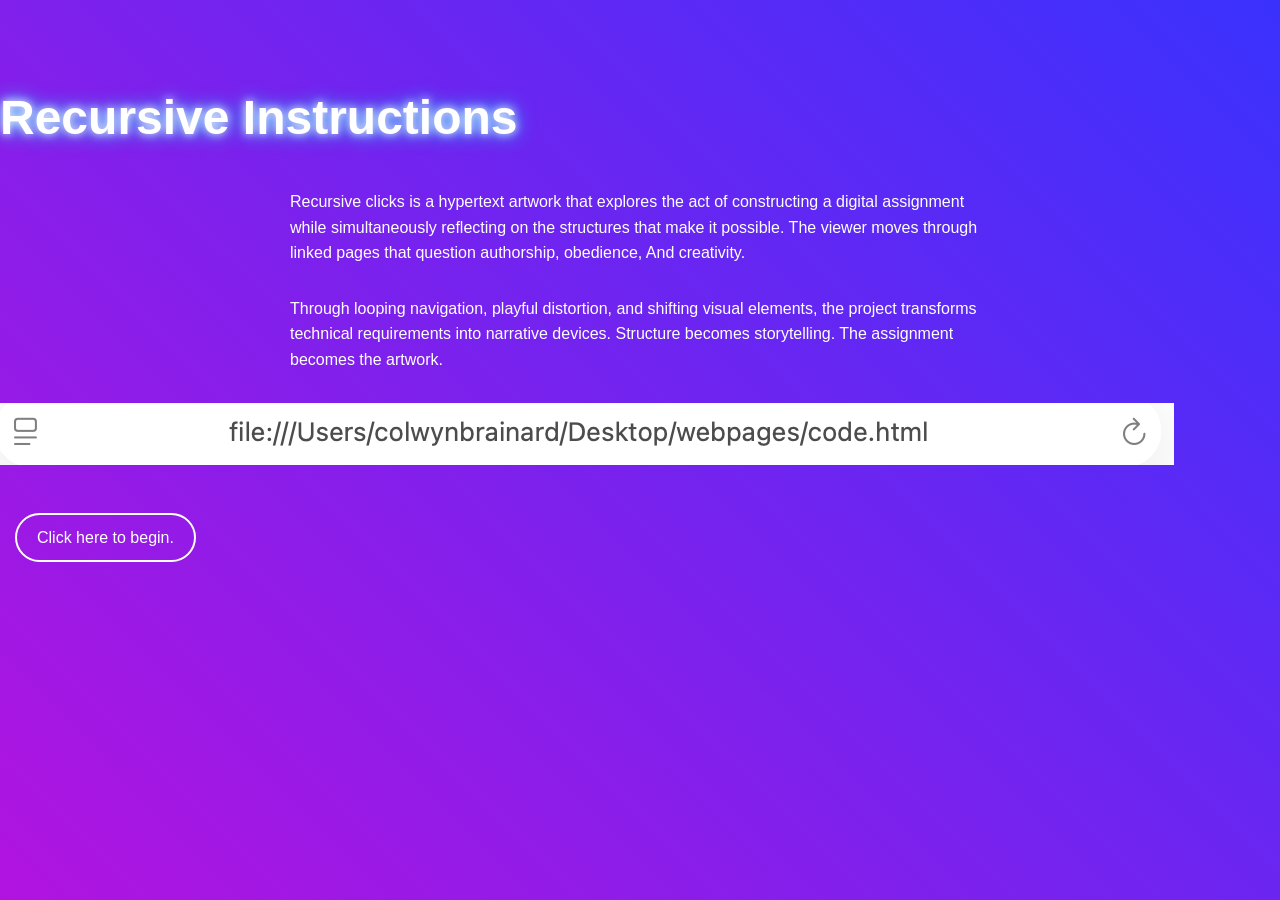
<file: hypertext1/index.html>
<!DOCTYPE html>
<html>
<head>
  <title>Recursive Clicks</title>
  <link rel="stylesheet" href="style.css">
</head>
<body>

<h1>Recursive Instructions</h1>

<p>
Recursive clicks is a hypertext artwork that explores
the act of constructing a digital assignment while simultaneously
reflecting on the structures that make it possible. The viewer
moves through linked pages that question authorship, obedience,
And creativity.
</p>

<p>
Through looping navigation, playful distortion, and shifting
visual elements, the project transforms technical requirements
into narrative devices. Structure becomes storytelling.
The assignment becomes the artwork.
</p>

<img src="images/screenshot.png" alt="Screenshot of the hypertext project" class="landing-image">

<br><br>

<a href="start.html">Click here to begin.</a>

</body>
</html>
</file>
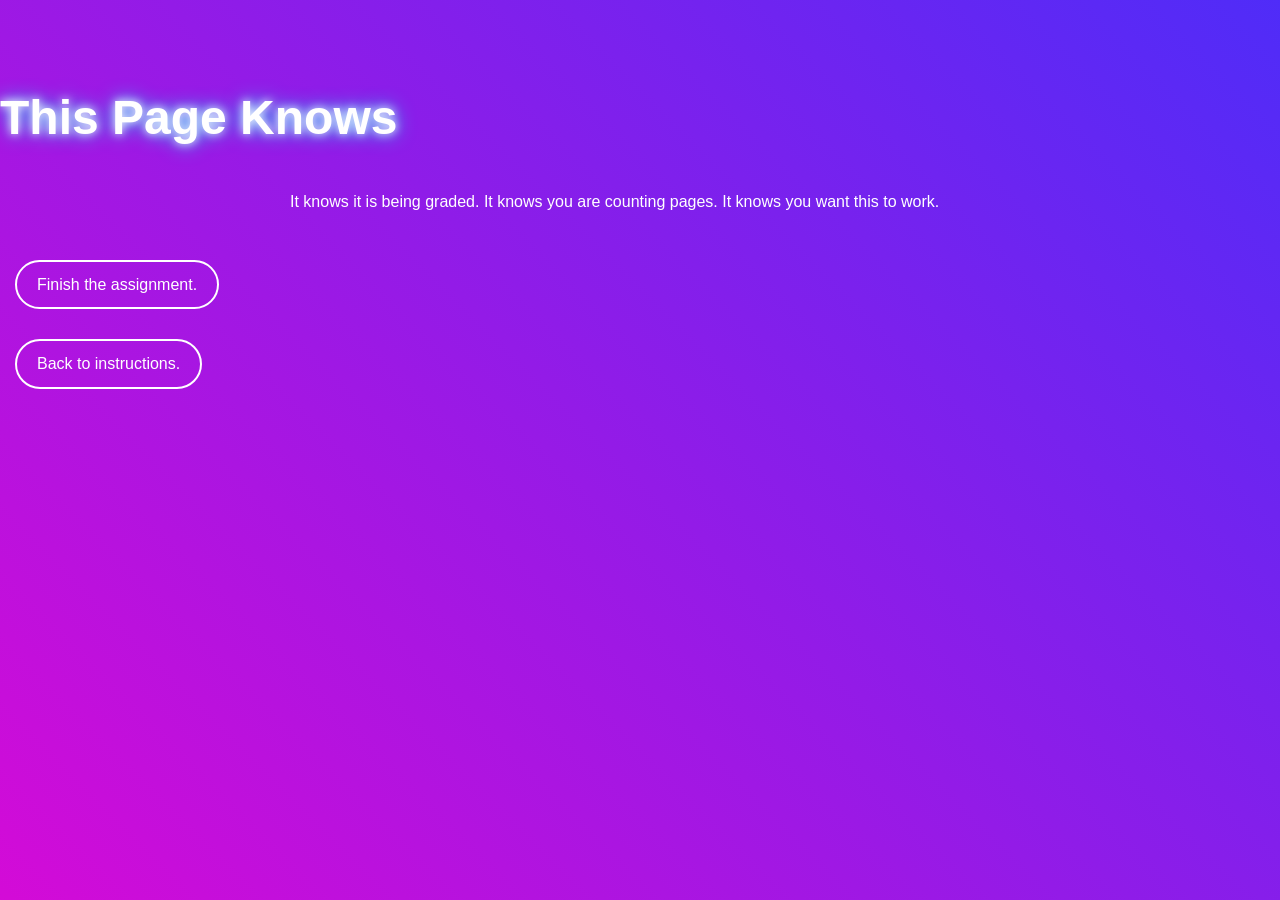
<file: hypertext1/break.html>
<!DOCTYPE html>
<html>
<head>
  <title>Break</title>
  <link rel="stylesheet" href="style.css">
</head>
<body class="break-page">

<h1>This Page Knows</h1>

<p>
It knows it is being graded.
It knows you are counting pages.
It knows you want this to work.
</p>

<a href="submit.html">Finish the assignment.</a>
<br>
<a href="instruction.html">Back to instructions.</a>

</body>
</html>
</file>
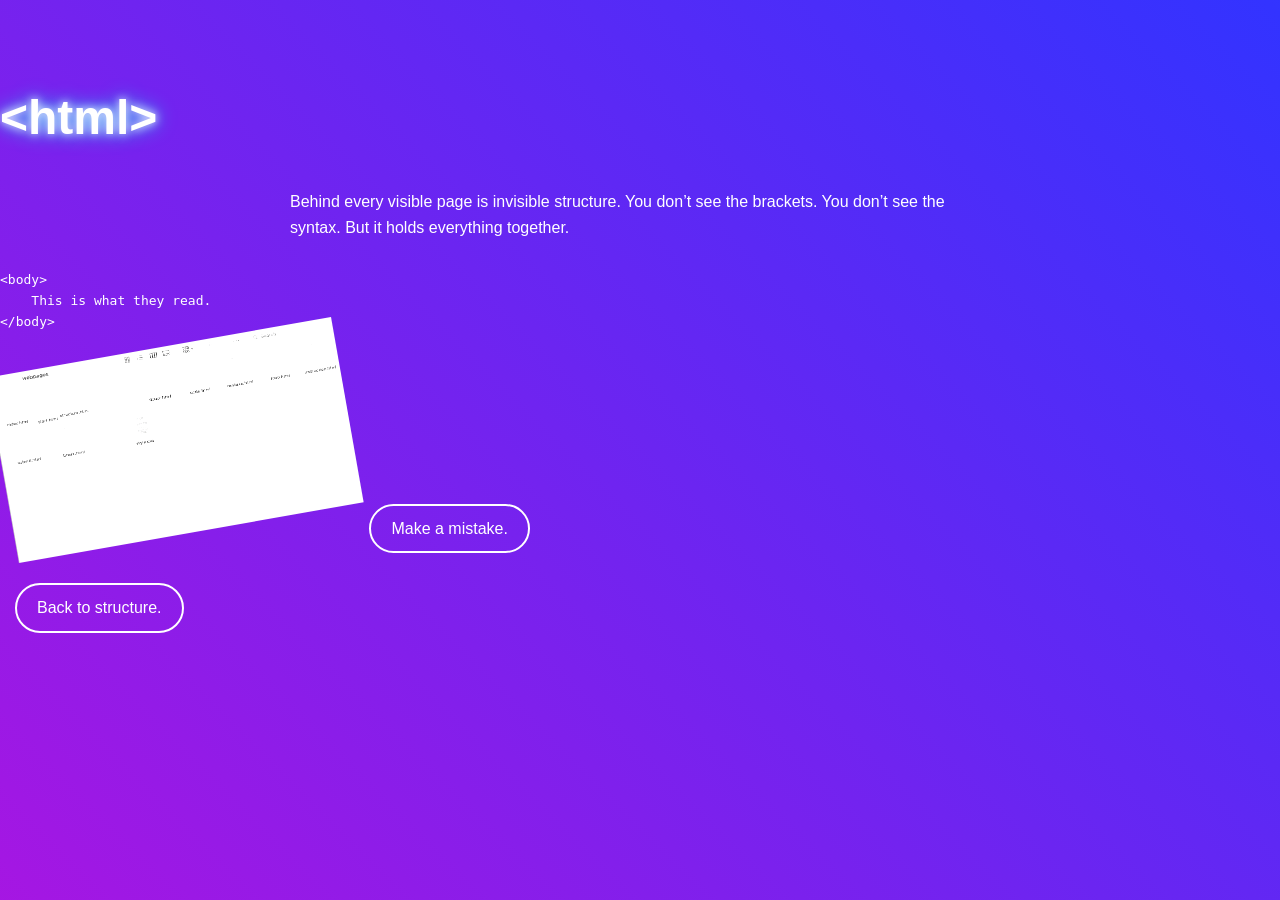
<file: hypertext1/code.html>
<!DOCTYPE html>
<html>
<head>
  <title>The Code</title>
  <link rel="stylesheet" href="style.css">
</head>
<body>

<h1>&lt;html&gt;</h1>

<p>
Behind every visible page is invisible structure.
You don’t see the brackets.
You don’t see the syntax.
But it holds everything together.
</p>

<pre>
&lt;body&gt;
    This is what they read.
&lt;/body&gt;
</pre>

<img src="images/folder.png" class="img-glitch">

<a href="mistake.html">Make a mistake.</a>
<br>
<a href="structure.html">Back to structure.</a>

</body>
</html>
</file>
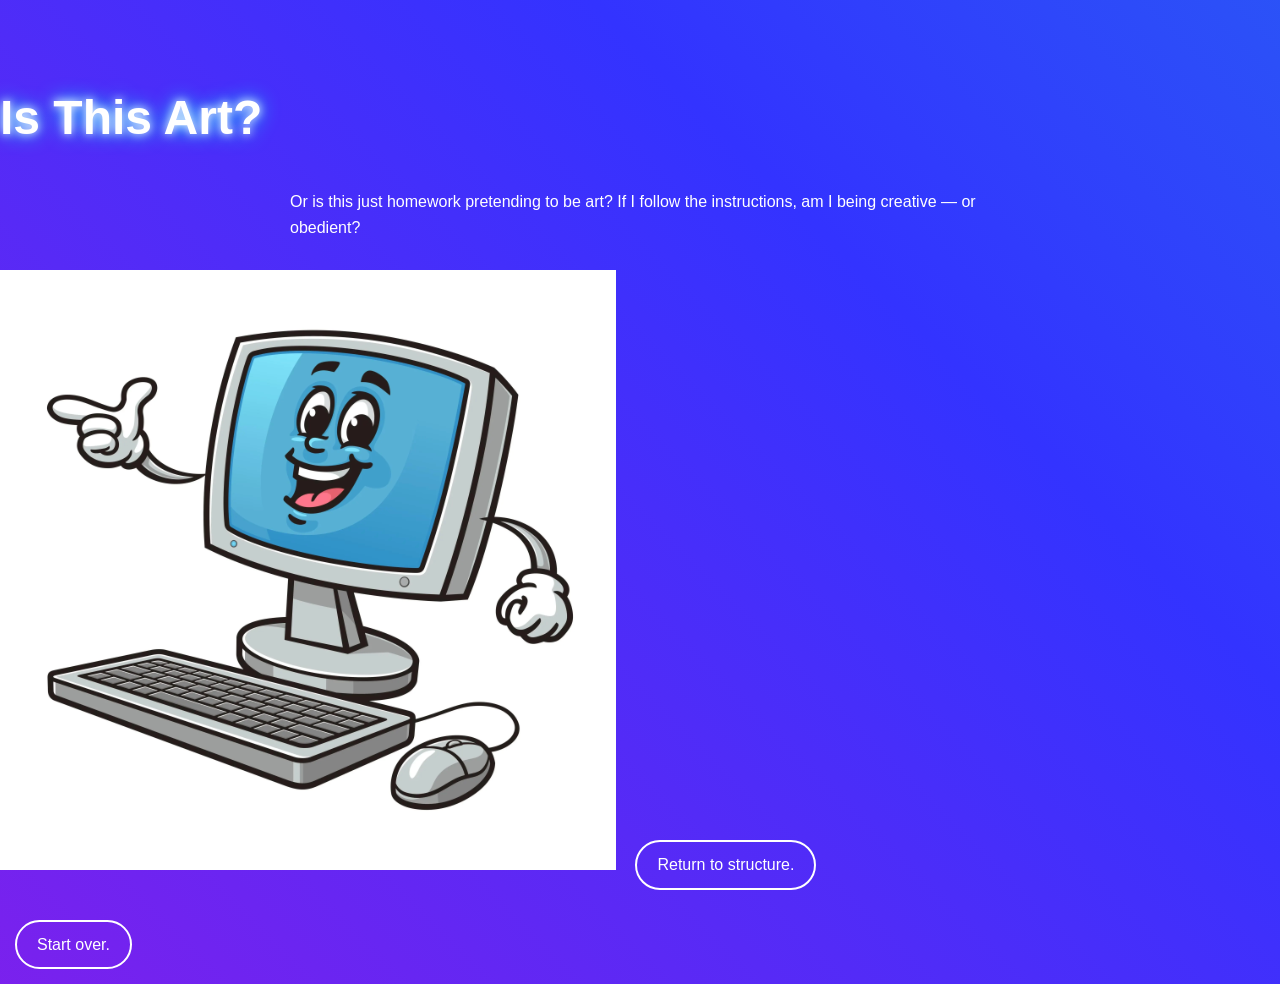
<file: hypertext1/doubt.html>
<!DOCTYPE html>
<html>
<head>
  <title>Doubt</title>
  <link rel="stylesheet" href="style.css">
</head>
<body>

<h1>Is This Art?</h1>

<p>
Or is this just homework pretending to be art?
If I follow the instructions,
am I being creative —
or obedient?
</p>

<img src="images/online.png">

<a href="structure.html">Return to structure.</a>
<br>
<a href="start.html">Start over.</a>

</body>
</html>
</file>
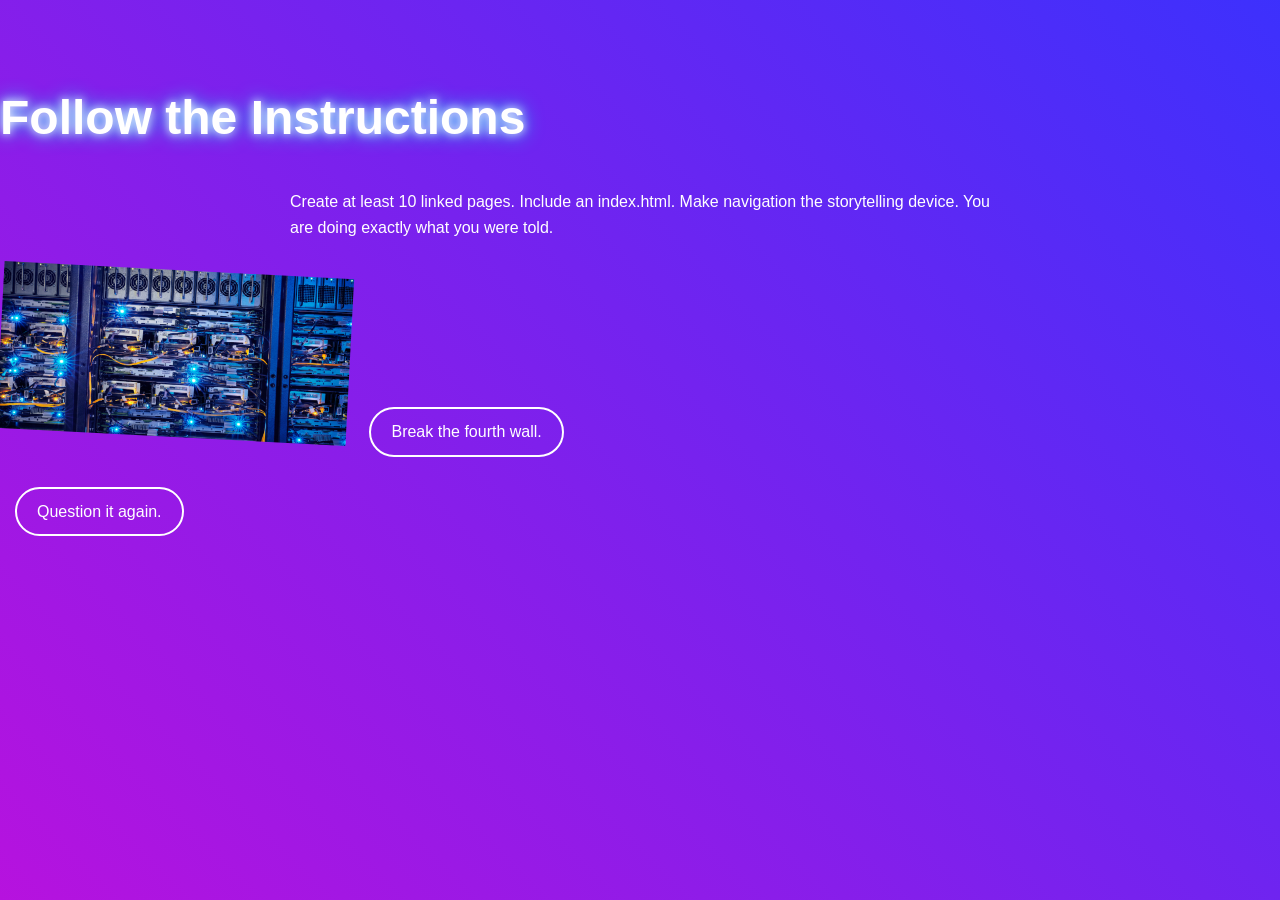
<file: hypertext1/instruction.html>
<!DOCTYPE html>
<html>
<head>
  <title>Instructions</title>
  <link rel="stylesheet" href="style.css">
</head>
<body>

<h1>Follow the Instructions</h1>

<p>
Create at least 10 linked pages.
Include an index.html.
Make navigation the storytelling device.
You are doing exactly what you were told.
</p>

<img src="images/server.png" class="img-medium">

<a href="break.html">Break the fourth wall.</a>
<br>
<a href="doubt.html">Question it again.</a>

</body>
</html>
</file>
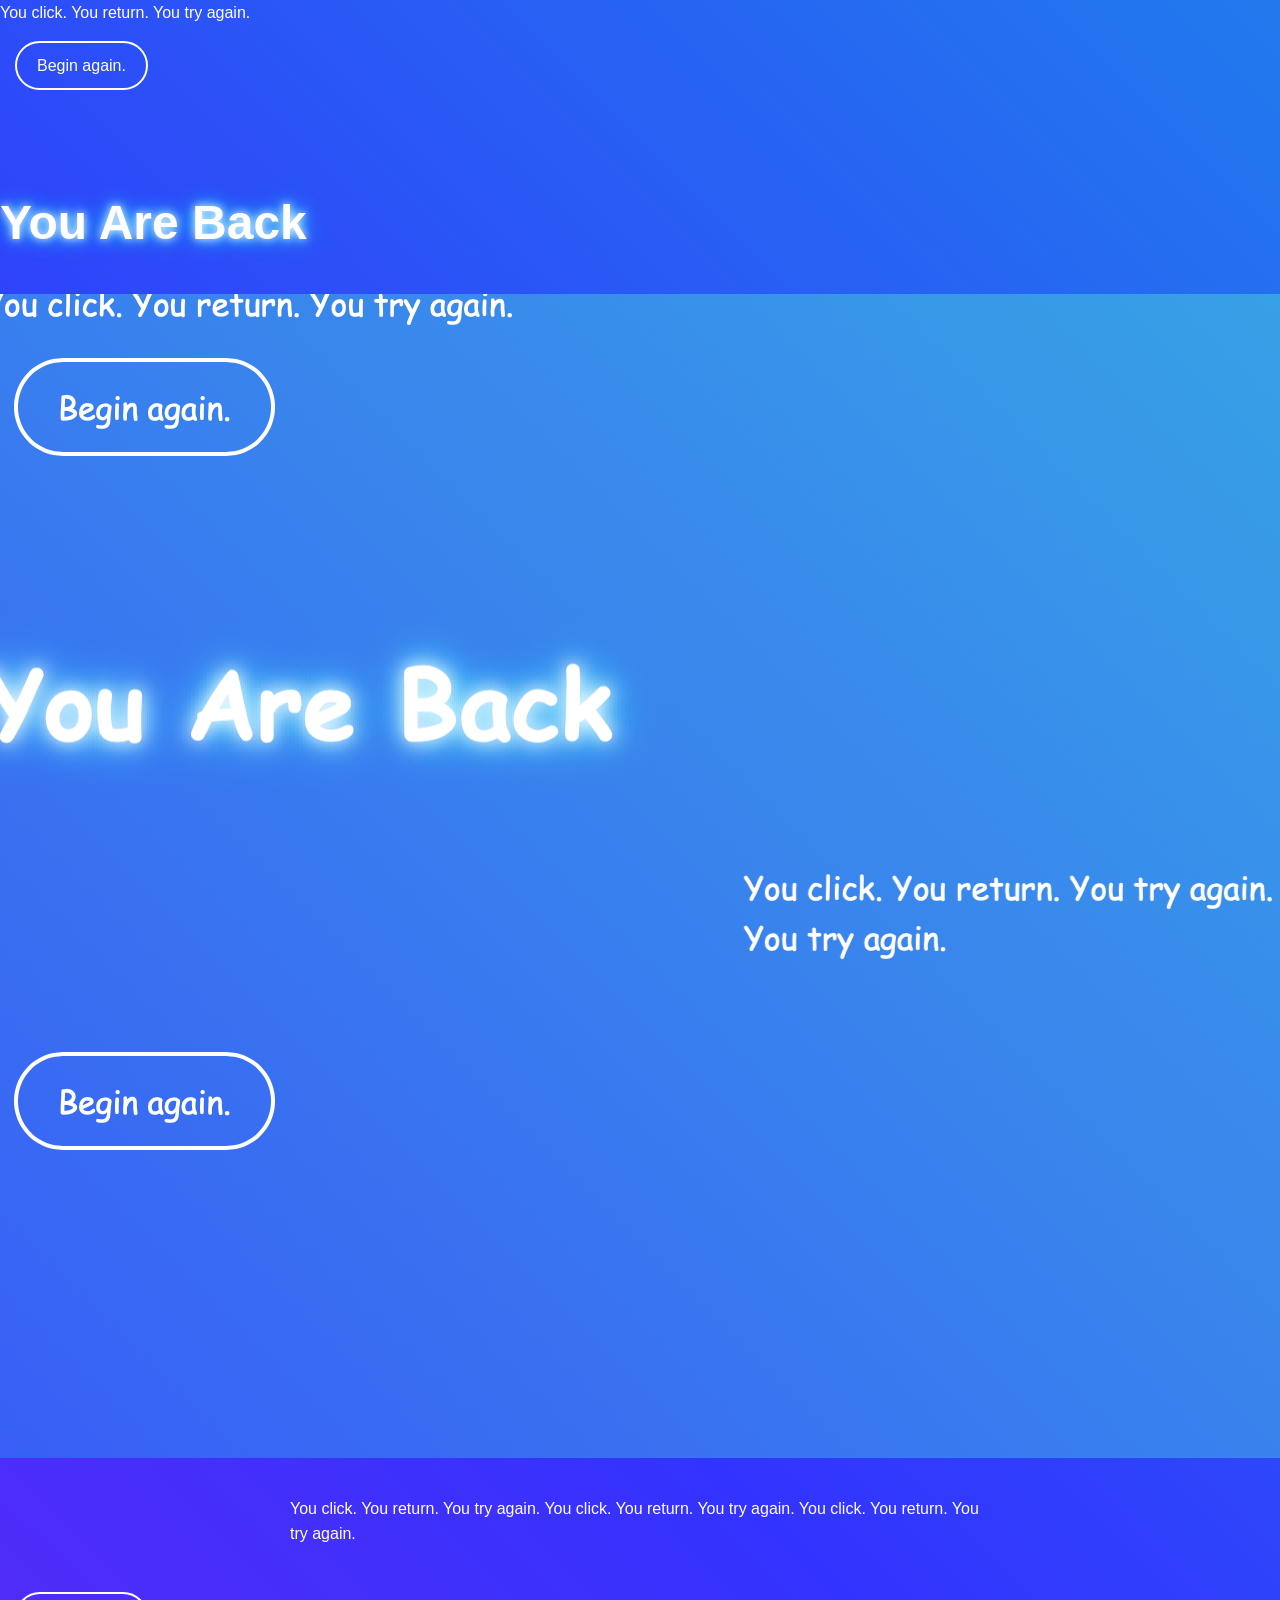
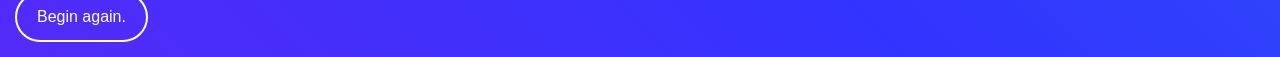
<file: hypertext1/loop.html>
<!DOCTYPE html>
<html>
<head>
  <title>Loop</title>
  <link rel="stylesheet" href="style.css">
</head>
<body class="loop-page">

<div class="orbit">
    <div class="orbit-text">
        You click. You return. You try again.
    </div>
</div>

<a href="start.html">Begin again.</a>

</body>

<h1>You Are Back</h1>

<img src="images/loop.png">

<p class="loop-text">
You click. You return. You try again.
You click. You return. You try again.
You click. You return. You try again.
</p>

<a href="start.html">Begin again.</a>

</body>
</html>
</file>
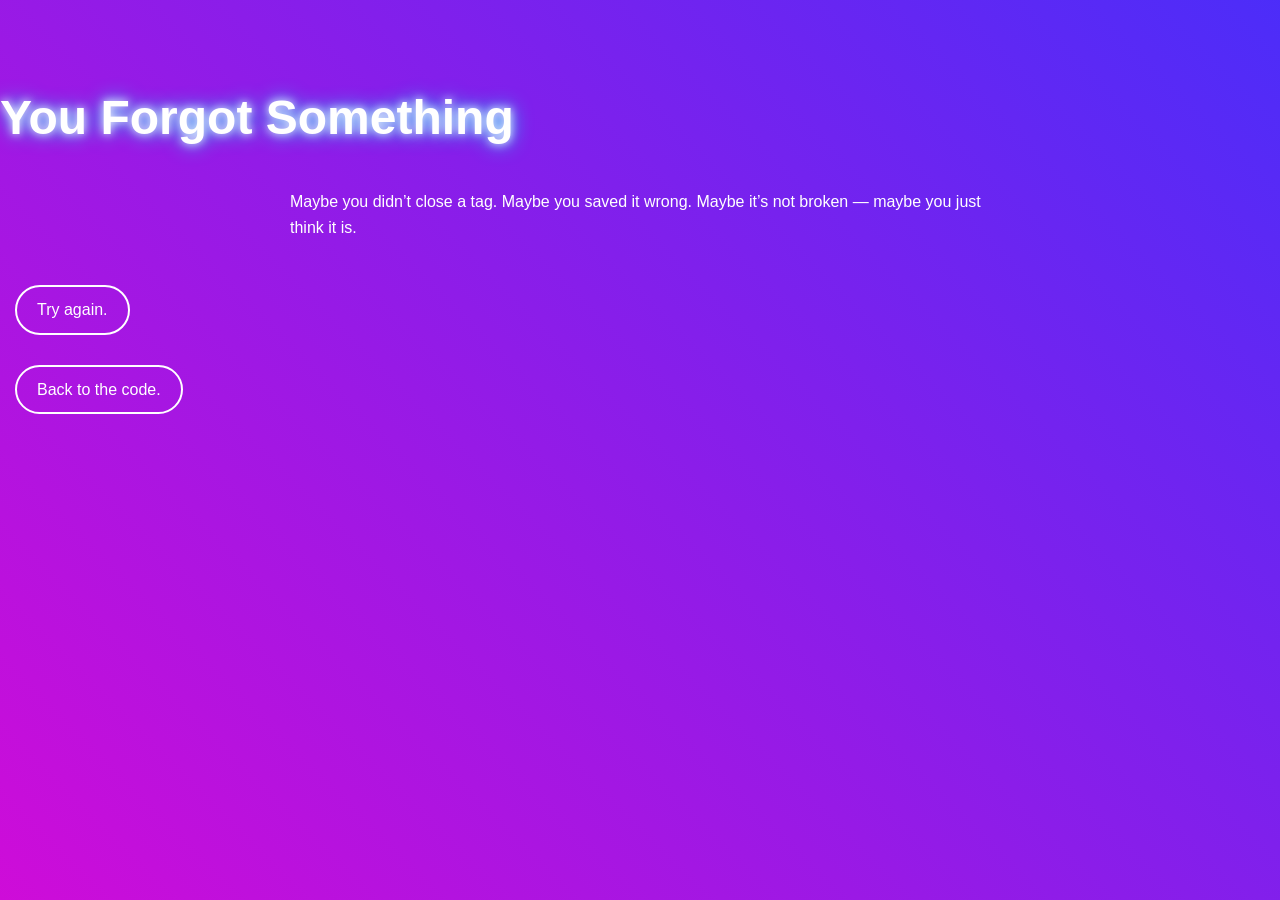
<file: hypertext1/mistake.html>
<!DOCTYPE html>
<html>
<head>
  <title>Error</title>
  <link rel="stylesheet" href="style.css">
</head>
<body>

<h1>You Forgot Something</h1>

<p>
Maybe you didn’t close a tag.
Maybe you saved it wrong.
Maybe it’s not broken —
maybe you just think it is.
</p>

<a href="loop.html">Try again.</a>
<br>
<a href="code.html">Back to the code.</a>

</body>
</html>
</file>
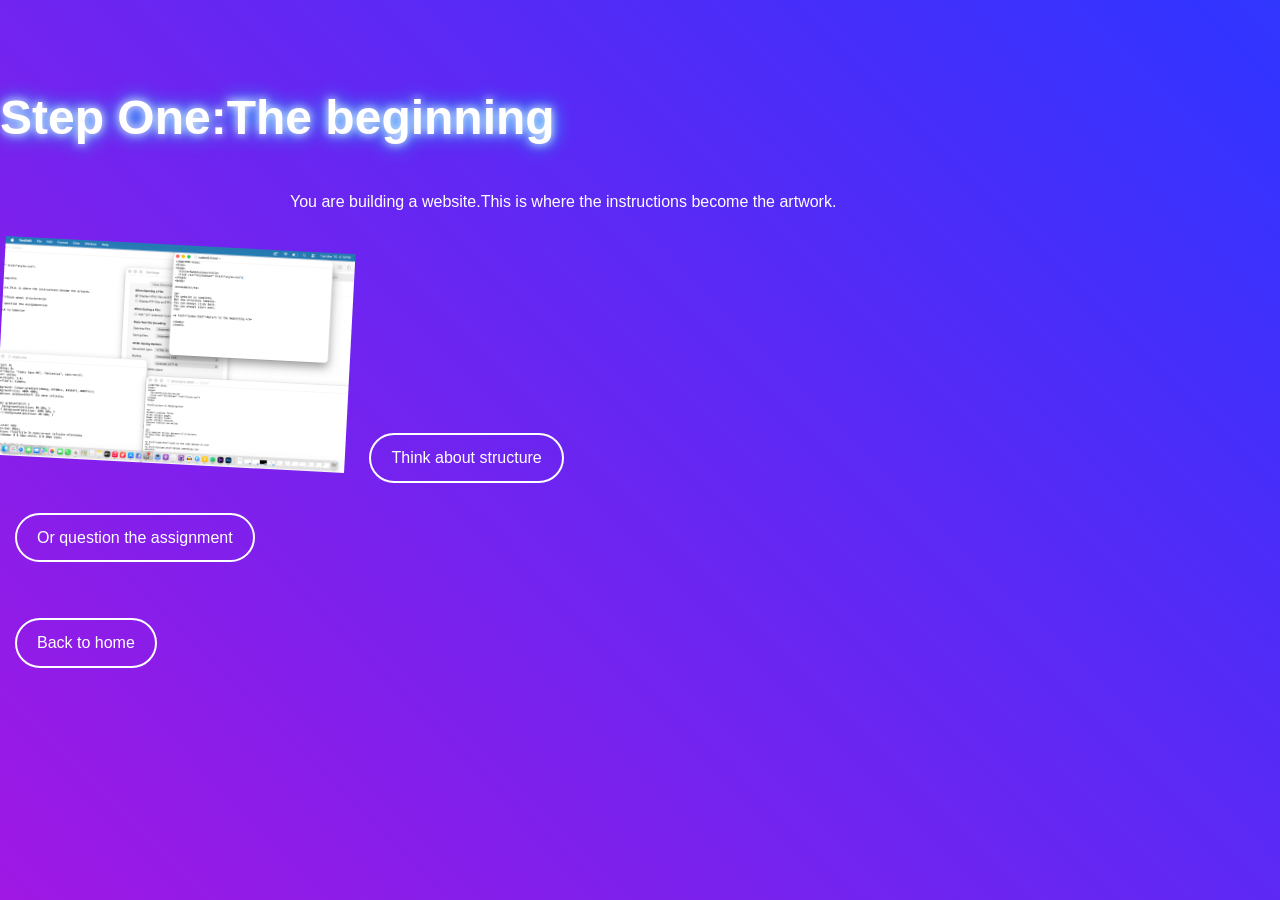
<file: hypertext1/start.html>
<!DOCTYPE html>
<html>
<head>
  <title>Start</title>
  <link rel="stylesheet" href="style.css">
</head>
<body>

<h1>Step One:The beginning</h1>

<p>
You are building a website.This is where the instructions become the artwork.
</p>

<img src="images/windows.png" class="img-medium">

<a href="structure.html">Think about structure</a>
<br>
<a href="doubt.html">Or question the assignment</a>
<br><br>
<a href="index.html">Back to home</a>

</body>
</html>
</file>
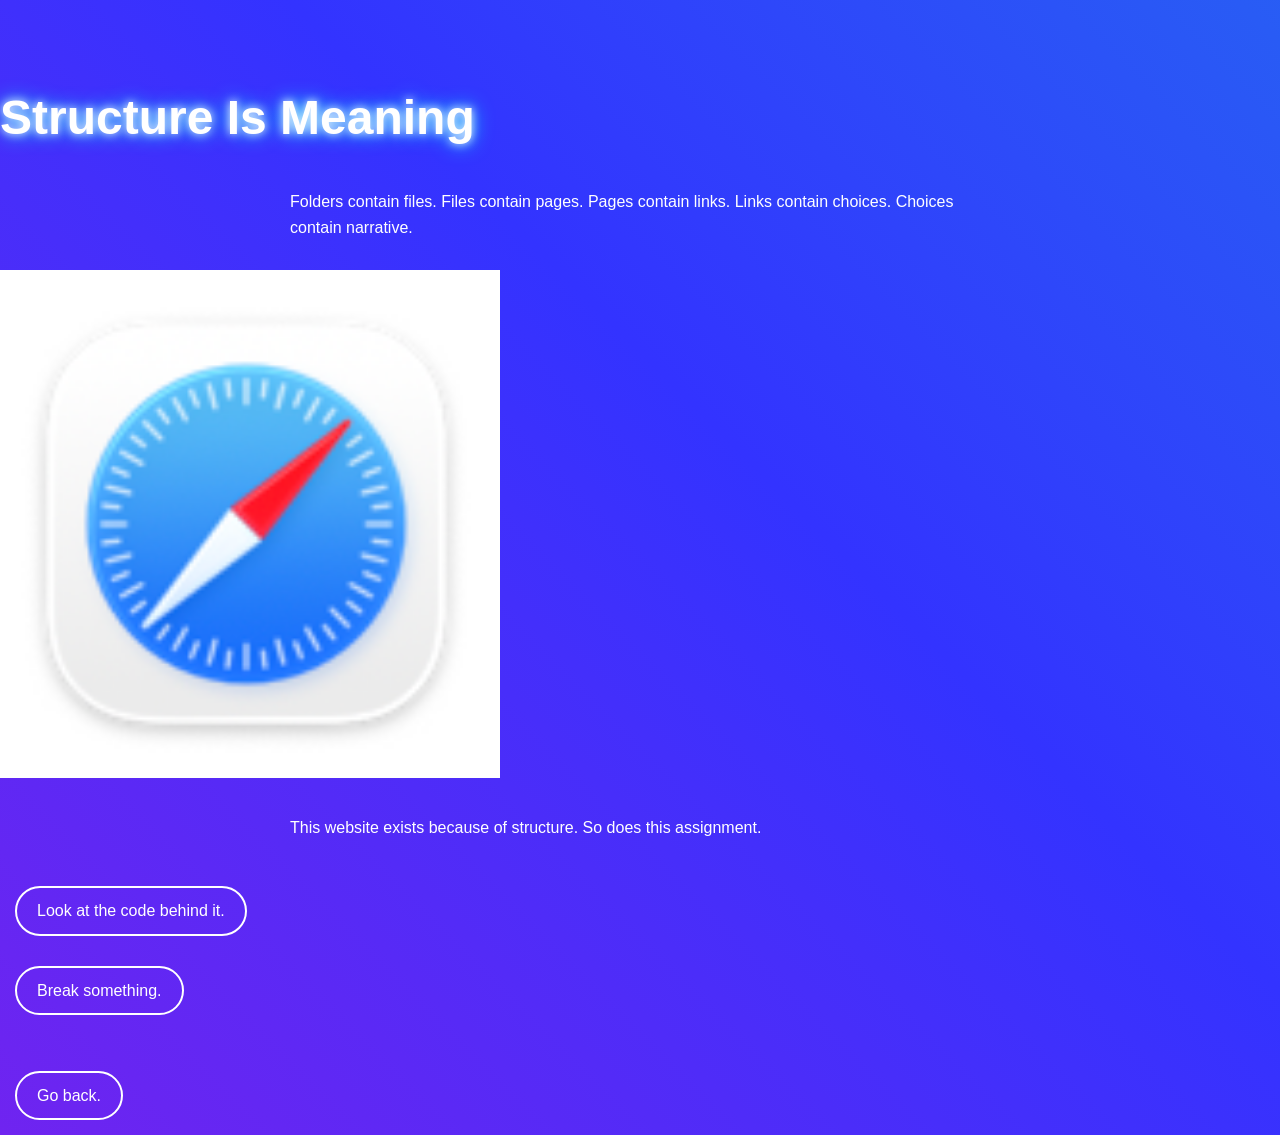
<file: hypertext1/structure.html>
<!DOCTYPE html>
<html>
<head>
  <title>Structure</title>
  <link rel="stylesheet" href="style.css">
</head>
<body>

<h1>Structure Is Meaning</h1>

<p>
Folders contain files.
Files contain pages.
Pages contain links.
Links contain choices.
Choices contain narrative.
</p>

<img src="images/safari.png" class="img-large">

<p>
This website exists because of structure.
So does this assignment.
</p>

<a href="code.html">Look at the code behind it.</a>
<br>
<a href="mistake.html">Break something.</a>
<br><br>
<a href="start.html">Go back.</a>

</body>
</html>
</file>
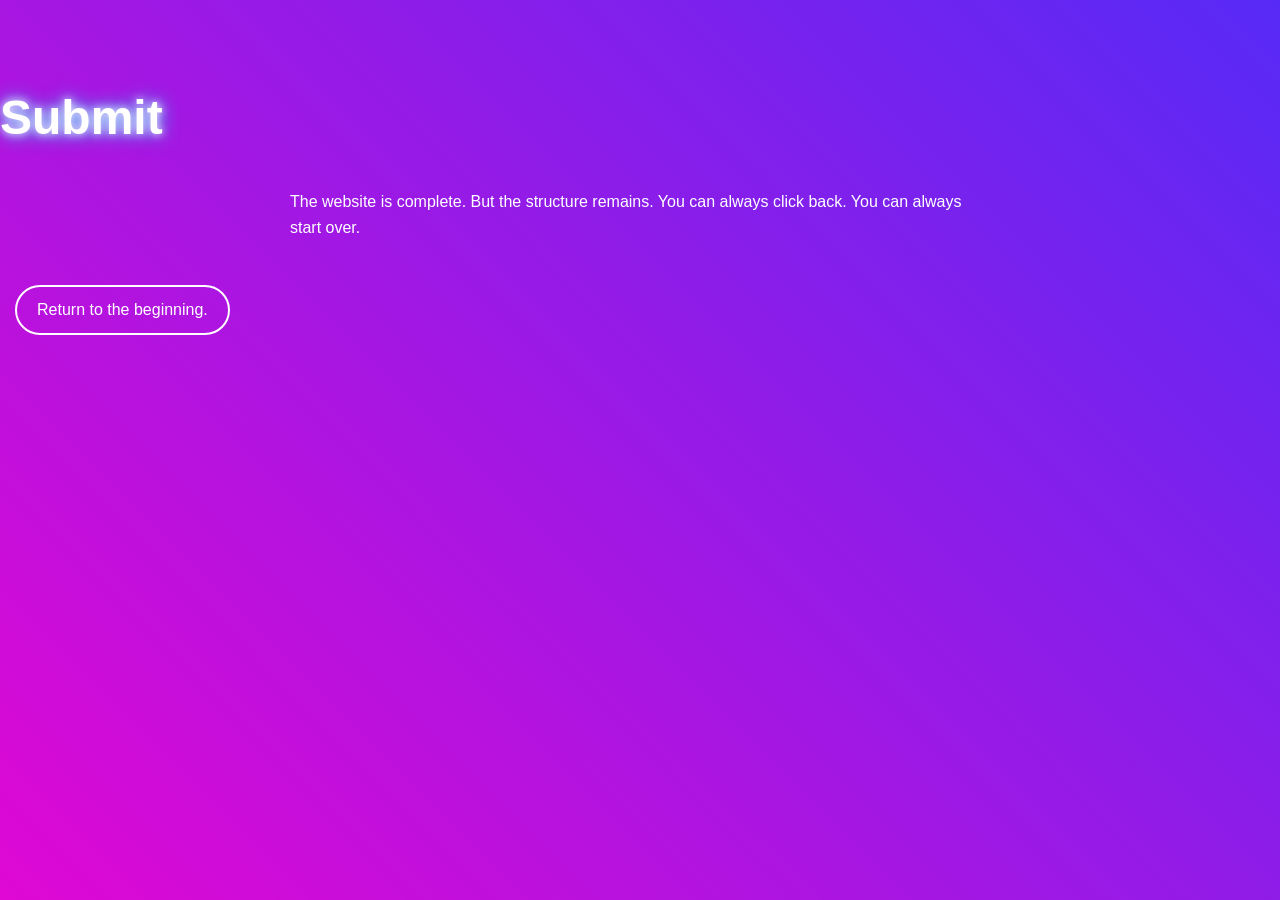
<file: hypertext1/submit.html>
<!DOCTYPE html>
<html>
<head>
  <title>Submission</title>
  <link rel="stylesheet" href="style.css">
</head>
<body>

<h1>Submit</h1>

<p>
The website is complete.
But the structure remains.
You can always click back.
You can always start over.
</p>

<a href="index.html">Return to the beginning.</a>

</body>
</html>
</file>
<file: hypertext1/style.css>
body {
    margin: 0;
    padding: 0;
    font-family: "Comic Sans MS", "Helvetica", sans-serif;
    color: white;
    line-height: 1.6;
    overflow-x: hidden;

    background: linear-gradient(45deg, #ff00cc, #3333ff, #00ffcc);
    background-size: 400% 400%;
    animation: gradientShift 12s ease infinite;
}

@keyframes gradientShift {
    0% { background-position: 0% 50%; }
    50% { background-position: 100% 50%; }
    100% { background-position: 0% 50%; }
}

h1 {
    font-size: 3em;
    margin-top: 80px;
    animation: floatTitle 3s ease-in-out infinite alternate;
    text-shadow: 0 0 10px white, 0 0 20px cyan;
}

@keyframes floatTitle {
    from { transform: translateY(0px); }
    to { transform: translateY(-15px); }
}

p {
    max-width: 700px;
    margin: 30px auto;
    animation: wiggle 4s ease-in-out infinite alternate;
}

@keyframes wiggle {
    from { transform: translateX(-10px); }
    to { transform: translateX(10px); }
}

a {
    display: inline-block;
    margin: 15px;
    padding: 10px 20px;
    text-decoration: none;
    color: white;
    border: 2px solid white;
    border-radius: 30px;
    transition: all 0.3s ease;
}
a:hover {
    background-color: white;
    color: black;
    transform: scale(1.2) rotate(5deg);
    box-shadow: 0 0 20px white;
}

/* Different image personalities */

.img-small {
    width: 200px;
    transform: rotate(-5deg);
}

.img-medium {
    width: 350px;
    transform: rotate(3deg);
}

.img-large {
    width: 500px;
}

.img-floating {
    position: relative;
    left: 50px;
    width: 300px;
    transform: rotate(8deg);
}

.img-glitch {
    width: 350px;
    filter: contrast(150%) saturate(200%);
    transform: rotate(-10deg);
/* LOOP SWIRL EFFECT */

.loop-page {
    overflow: hidden;
}

.orbit {
    position: relative;
    width: 300px;
    height: 300px;
    margin: 150px auto;
    animation: spin 10s linear infinite;
}

.orbit-text {
    position: absolute;
    top: 50%;
    left: 50%;
    transform: translate(-50%, -50%);
    font-size: 1.5em;
    text-align: center;
}
@keyframes spin {
    from { transform: rotate(0deg); }
    to { transform: rotate(360deg); }
}
/* BREAK PAGE EFFECT */

.break-page {
    animation: shake 0.4s infinite alternate;
}

@keyframes shake {
    0% { transform: translate(1px, 1px) rotate(0deg); }
    25% { transform: translate(-1px, 2px) rotate(-0.5deg); }
    50% { transform: translate(-2px, -1px) rotate(0.5deg); }
    75% { transform: translate(1px, -2px) rotate(0deg); }
    100% { transform: translate(2px, 1px) rotate(-0.5deg); }
}
.landing-image {
    display: block;
    margin: 40px auto;
    max-width: 70%;
}
</file>
